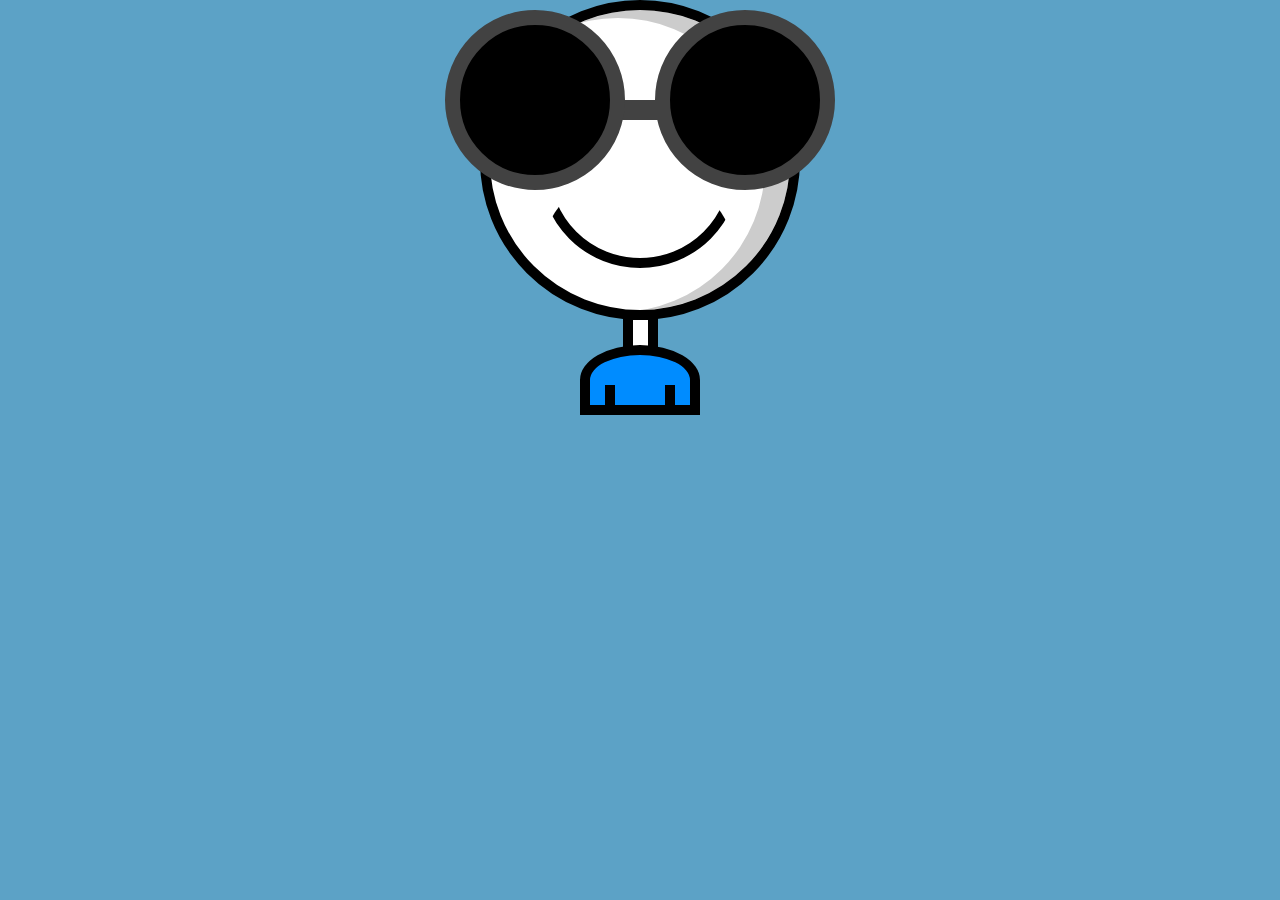
<file: Simple-Boy/index.html>
<!DOCTYPE html>
<html lang="en">

<head>
  <meta charset="UTF-8">
  <meta name="viewport" content="width=device-width, initial-scale=1">
  <title>CSS Art</title>
  <link rel="stylesheet" href="style.css">
</head>

<body>
  <div class="container">
    <div class="head">
      <div class="lens left"></div>
      <div class="bridge"></div>
      <div class="lens right"></div>
      <div class="mouth"></div>
    </div>
    <div class="body"></div>
  </div>

</body>

</html>
</file>
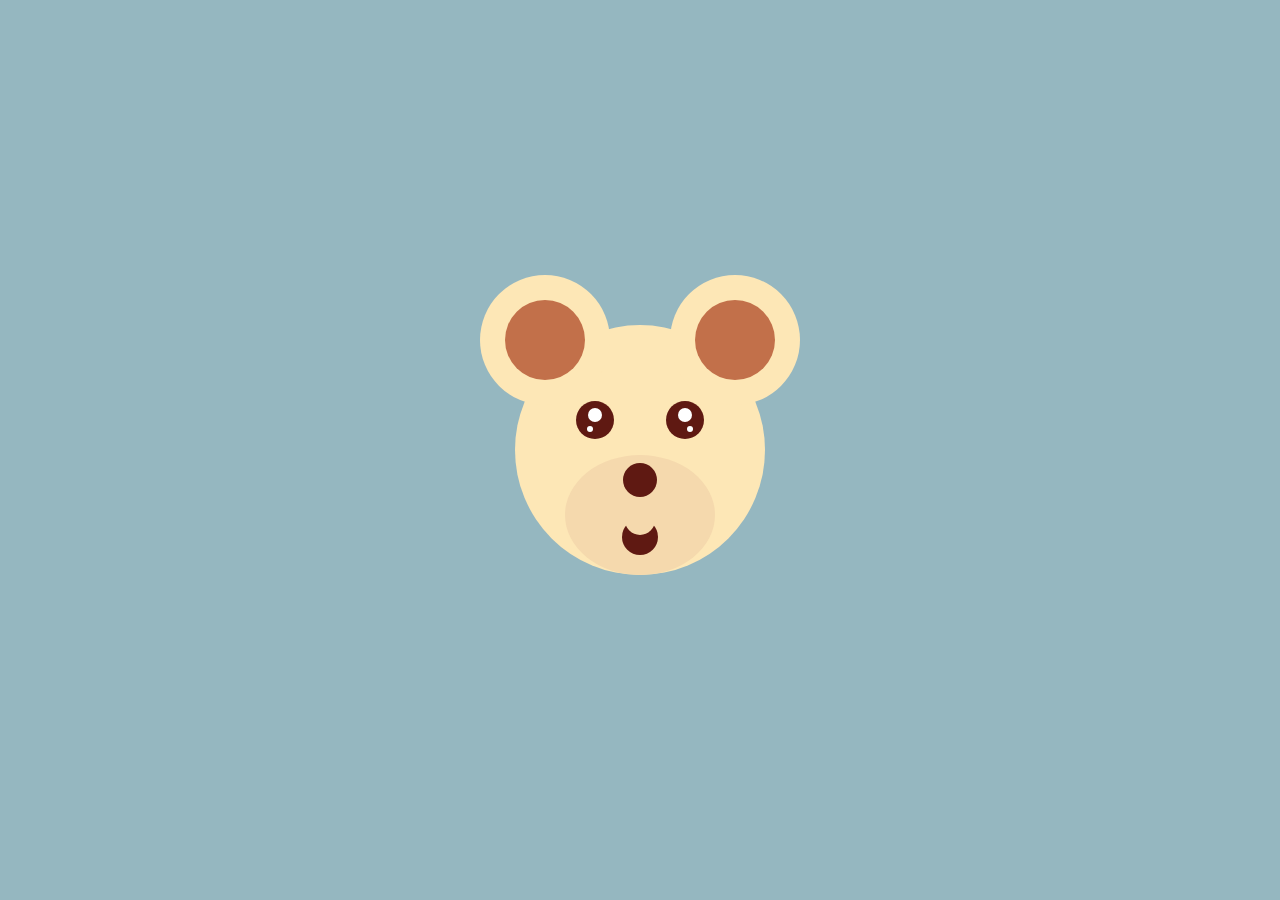
<file: Teddy/index.html>
<!DOCTYPE html>
<html lang="en">

<head>
    <meta charset="UTF-8">
    <meta name="viewport" content="width=device-width, initial-scale=1.0">
    <title>Teddy</title>
    <link rel="stylesheet" href="style.css">
</head>

<body>
    <div class="teddy"></div>
</body>

</html>
</file>
<file: Simple-Boy/style.css>
body {
  background: #5cA2c6;
  height: 100vh;
  display: grid;
  place-item: center;
  margin: 0;
}

.container {
  display: flex;
  justify-content: center;
  position: relative;
}

/* head shape/size */
.head {
  width: 300px;
  height: 300px;
  border-radius: 50%;
  border: 10px solid black;
  background: white;
  position: relative;
  justify-content: center;
  display: flex;
  align-items: baseline;
}

 /* head shadow */
.head::before {
  content: "";
  position: absolute;
  width: 300px;
  height: 300px;
  border-radius: 50%;
  box-shadow: inset -22px 5px 0 3px rgba(0,0,0,.2)
  
} 

/* neck */
.head::after {
  content: "";
  position: absolute;
  width: 15px;
  height: 30px;
  background: white;
  margin-top: 300px;
  border: 10px solid black;
}

/* sunglasses */
.lens {
  background: black;
  border: 15px solid #424242;
  border-radius: 50%;
  width: 150px;
  height: 150px;
  position: absolute;
  display: flex;
  justify-content: center;
  align-items: center;
}


.left {
  left: 165px;
  position: absolute;
}

.right {
  right: 165px;
  position: absolute;
}

.bridge {
  position: absolute;
  height: 20px;
  width: 50px;
  background: #424242;
  top: 90px;
}

.mouth {
  width: 180px;
  height: 180px;
  position: absolute;
  border: 10px solid black;
  border-radius: 50%;
  align-self: center;
  margin-top: 1rem;
  clip-path: circle(50% at 49% 100%); 
}

.body {
  position: absolute;
  height: 50px;
  width: 100px;
  background: rgb(0,140,255);
  top: 345px;
  border: 10px solid black;
  border-radius: 100% 100% 100% 100% / 100% 100% 0% 0%;
}

.body::before, .body::after {
  position: absolute;
  content: "";
  width: 15px;
  height: 20px;
  top: 30px;
}

.body::before {
  border-right: 10px solid black;
}

.body::after {
  border-left: 10px solid black;
  right: 0;
}

/* my codepen here: https://codepen.io/ayninur/pen/MWeMRBy */
</file>
<file: Teddy/style.css>
body{
    background: #95b7c0;
    padding: 0;
    margin: 0;
  }
  /* head */
  .teddy{
    background-color: #fde7b6;
    height: 250px;
    width: 250px;
    border-radius: 50%;
    position: absolute;
    margin: auto;
    top: 0;
    bottom: 0;
    left: 0;
    right: 0;
  }
  /* mouth area */
  .teddy::before{
    position: absolute;
    content: "";
    background-color: #f5d9ad;
    height: 120px;
    width: 150px;
    border-radius: 50%;
    top: 130px;
    left: 50px;
  }
  /*  help shape tongue  */
  .teddy::after{
    position: absolute;
    content: "";
    height: 30px;
    width: 30px;
    border-radius: 50%;
    background-color: transparent;
    top: 180px;
    left: 110px;
    box-shadow: 
       /*   inside ears   */
      -95px -180px 0 25px #c2704a,
      95px -180px 0 25px #c2704a,
      /*  ears    */
      -95px -180px 0 50px #fde7b6,
      95px -180px 0 50px #fde7b6,
      /*  eye balls    */
      45px -105px 0 -8px #ffffff,
      -45px -105px 0 -8px #ffffff,
      /*    eye sparkle  */
      50px -91px 0 -12px #ffffff,
      -50px -91px 0 -12px #ffffff,
      /*    eyes  */
      45px -100px 0 4px #5f1912,
      -45px -100px 0 4px #5f1912,
      /*  nose    */
      0 -40px 0 2px #5f1912,
      /*  tongue    */
      0 17px 0 3px #5f1912;
  }

  /* see codepen here: https://codepen.io/ayninur/pen/KKgXqqE */
</file>
